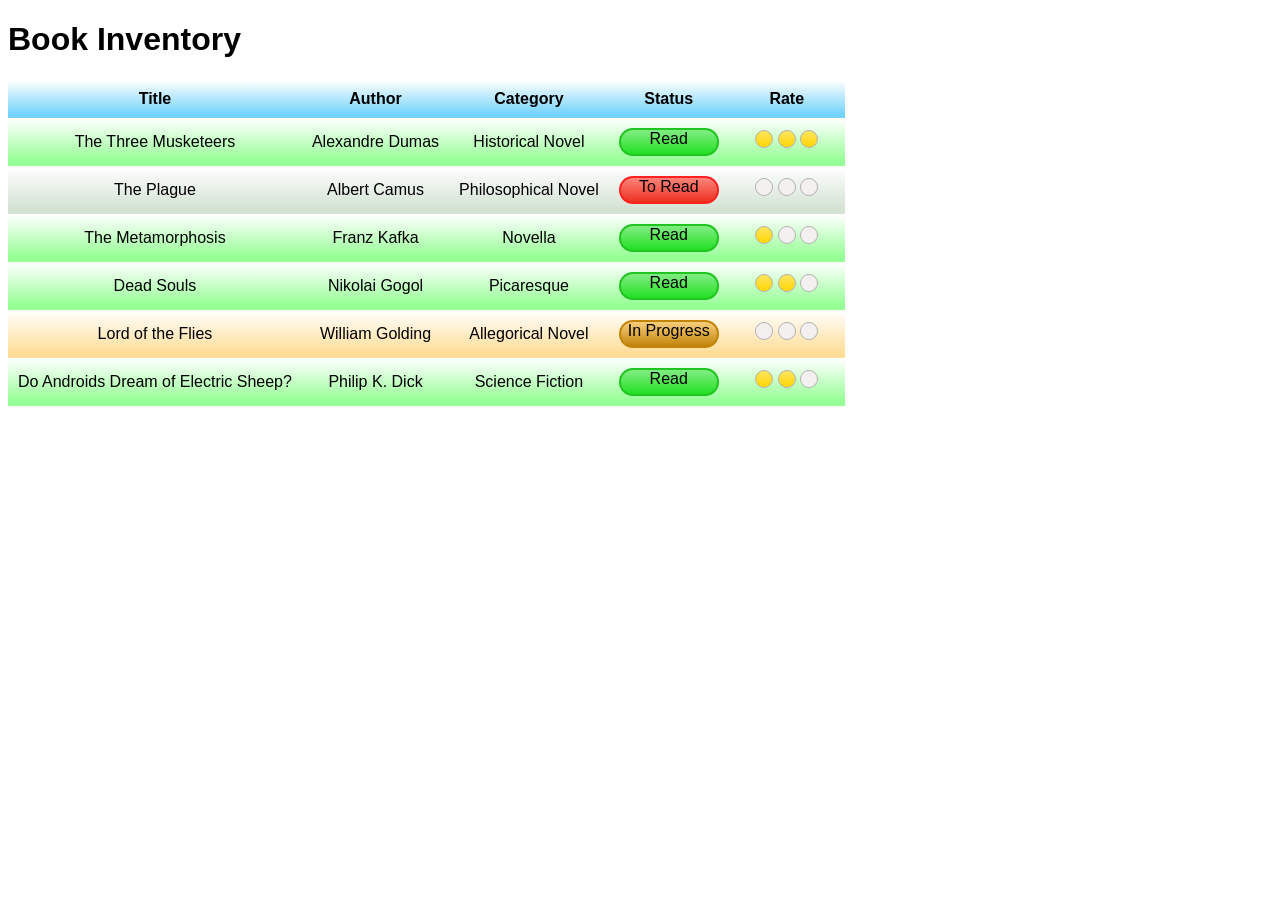
<file: responsive-web-design/build-a-book-inventory-app/index.html>
<!DOCTYPE html>
<html lang="en">

  <head>
    <meta charset="utf-8">
    <title>Book Inventory</title>
    <link rel="stylesheet" href="styles.css">
  </head>

  <body>
    <header>
      <h1>Book Inventory</h1>
    </header>
    <main>
      <table>
        <thead>
          <tr class="header">
            <th>Title</th>
            <th>Author</th>
            <th>Category</th>
            <th>Status</th>
            <th>Rate</th>
          </tr>
        </thead>
        <tbody>
          <tr class="read">
            <td>
              <span class="title">
                The Three Musketeers
              </span>
            </td>
            <td>
              <span class="author"> 
                Alexandre Dumas
              </span>
            </td>
            <td>
              <span class="category">
                Historical Novel
              </span>
            </td>
            <td>
              <span class="status">
                Read
              </span>
            </td>
            <td>
              <span class="rate three">
                <span></span>
                <span></span>
                <span></span>
              </span>
            </td>
          </tr>

          <tr class="to-read">
            <td>
              <span class="title">
                The Plague
              </span>
            </td>
            <td>
              <span class="author"> 
                Albert Camus
              </span>
            </td>
            <td>
              <span class="category">
                Philosophical Novel
              </span>
            </td>
            <td>
              <span class="status">
                To Read
              </span>
            </td>
            <td>
              <span class="rate">
                <span></span>
                <span></span>
                <span></span>
              </span>
            </td>
          </tr>
          
          <tr class="read">
            <td>
              <span class="title">
                The Metamorphosis
              </span>
            </td>
            <td>
              <span class="author"> 
                Franz Kafka
              </span>
            </td>
            <td>
              <span class="category">
                Novella
              </span>
            </td>
            <td>
              <span class="status">
                Read
              </span>
            </td>
            <td>
              <span class="rate one">
                <span></span>
                <span></span>
                <span></span>
              </span>
            </td>
          </tr>
          
          <tr class="read">
            <td>
              <span class="title">
                Dead Souls
              </span>
            </td>
            <td>
              <span class="author"> 
                Nikolai Gogol
              </span>
            </td>
            <td>
              <span class="category">
                Picaresque
              </span>
            </td>
            <td>
              <span class="status">
                Read
              </span>
            </td>
            <td>
              <span class="rate two">
                <span></span>
                <span></span>
                <span></span>
              </span>
            </td>
          </tr>
          
          <tr class="in-progress">
            <td>
              <span class="title">
                Lord of the Flies
              </span>
            </td>
            <td>
              <span class="author"> 
                William Golding
              </span>
            </td>
            <td>
              <span class="category">
                Allegorical Novel
              </span>
            </td>
            <td>
              <span class="status">
                In Progress
              </span>
            </td>
            <td>
              <span class="rate">
                <span></span>
                <span></span>
                <span></span>
              </span>
            </td>
          </tr>
          
          <tr class="read">
            <td>
              <span class="title">
                Do Androids Dream of Electric Sheep?
              </span>
            </td>
            <td>
              <span class="author"> 
                Philip K. Dick
              </span>
            </td>
            <td>
              <span class="category">
                Science Fiction
              </span>
            </td>
            <td>
              <span class="status">
                Read
              </span>
            </td>
            <td>
              <span class="rate two">
                <span></span>
                <span></span>
                <span></span>
              </span>
            </td>
          </tr>
        </tbody>
      </table>

    </main>
  </body>

</html>
</file>
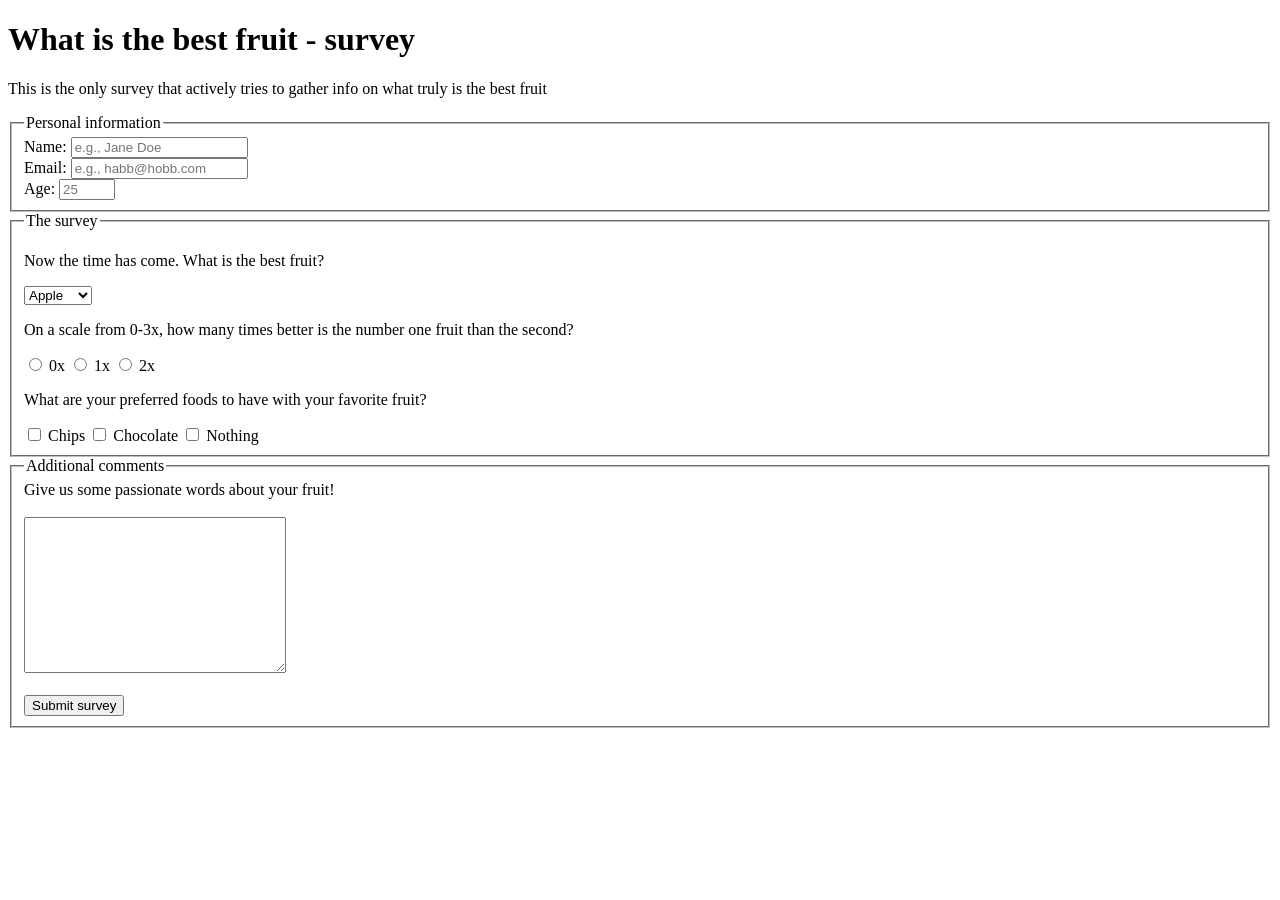
<file: responsive-web-design/build-a-survey-form/index.html>
<!DOCTYPE html>
<html lang="en">
  <head>
    <meta charset="UTF-8" />
    <title>Survey Form</title>
  </head>

  <body>
    <header>
      <h1 id="title">What is the best fruit - survey</h1>
      <p id="description">This is the only survey that actively tries to gather info on what truly is the best fruit</p>
    </header>
    <main>
      <form id="survey-form">
        <fieldset>
          <legend>Personal information</legend>
          <label id="name-label" for="name">Name:</label>
          <input required type="text" id="name" placeholder="e.g., Jane Doe">
          <br>
          <label id="email-label" for="email">Email:</label>
          <input required type="email" id="email" placeholder="e.g., habb@hobb.com">
          <br>
          <label id="number-label" for="number">Age:</label>
          <input type="number" id="number" placeholder="25" min="3" max="120">
        </fieldset>
        <fieldset>
          <legend>The survey</legend>
          <p>Now the time has come. What is the best fruit?<p>
          <select name="fruit" id="dropdown">
            <option value="apple">Apple</option>
            <option value="banana">Banana</option>
            <option value="orange">Orange</option>
          </select>
          <p>On a scale from 0-3x, how many times better is the number one fruit than the second?</p>
          <input id="0times" type="radio" name="scale" value="0">
          <label for="0times">0x</label>
          <input id="1times" type="radio" name="scale" value="1">
          <label for="1times">1x</label>
          <input id="2times" type="radio" name="scale" value="2">
          <label for="2times">2x</label>
          <p>What are your preferred foods to have with your favorite fruit?</p>
          <input type="checkbox" id="chips" value="chips" name="preferred-food">
          <label for="chips">Chips</label>
          <input type="checkbox" id="chocolate" value="chocolate" name="preferred-food">
          <label for="chocolate">Chocolate</label>
          <input type="checkbox" id="nothing" value="nothing" name="preferred-food">
          <label for="nothing">Nothing</label>
        </fieldset>
        <fieldset>
          <legend>Additional comments</legend>
          <label for="comments">Give us some passionate words about your fruit!</label><br><br>
          <textarea id="comments" cols="30" rows="10" name="comments"></textarea><br><br>
          <button id="submit" type="submit">Submit survey</button>
        </fieldset>
      </form>
    </main>
  </body>
</html>
</file>
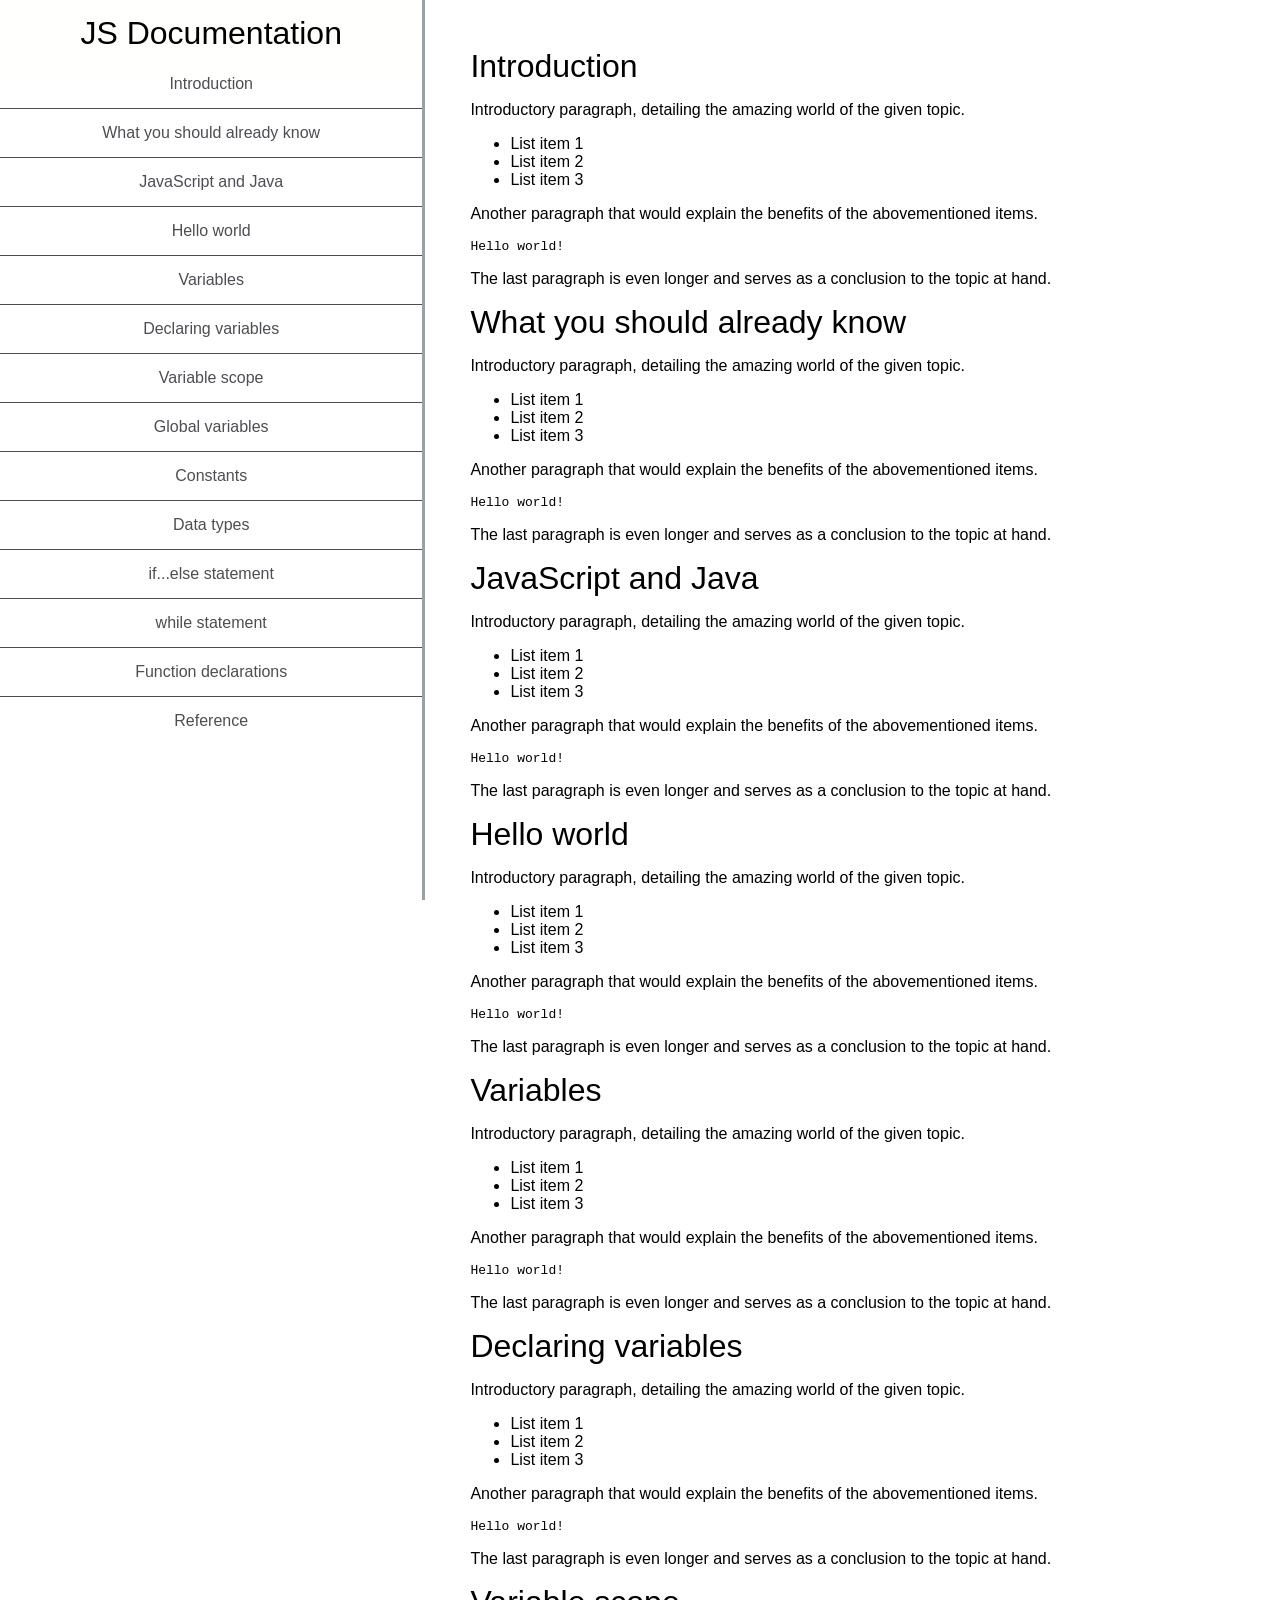
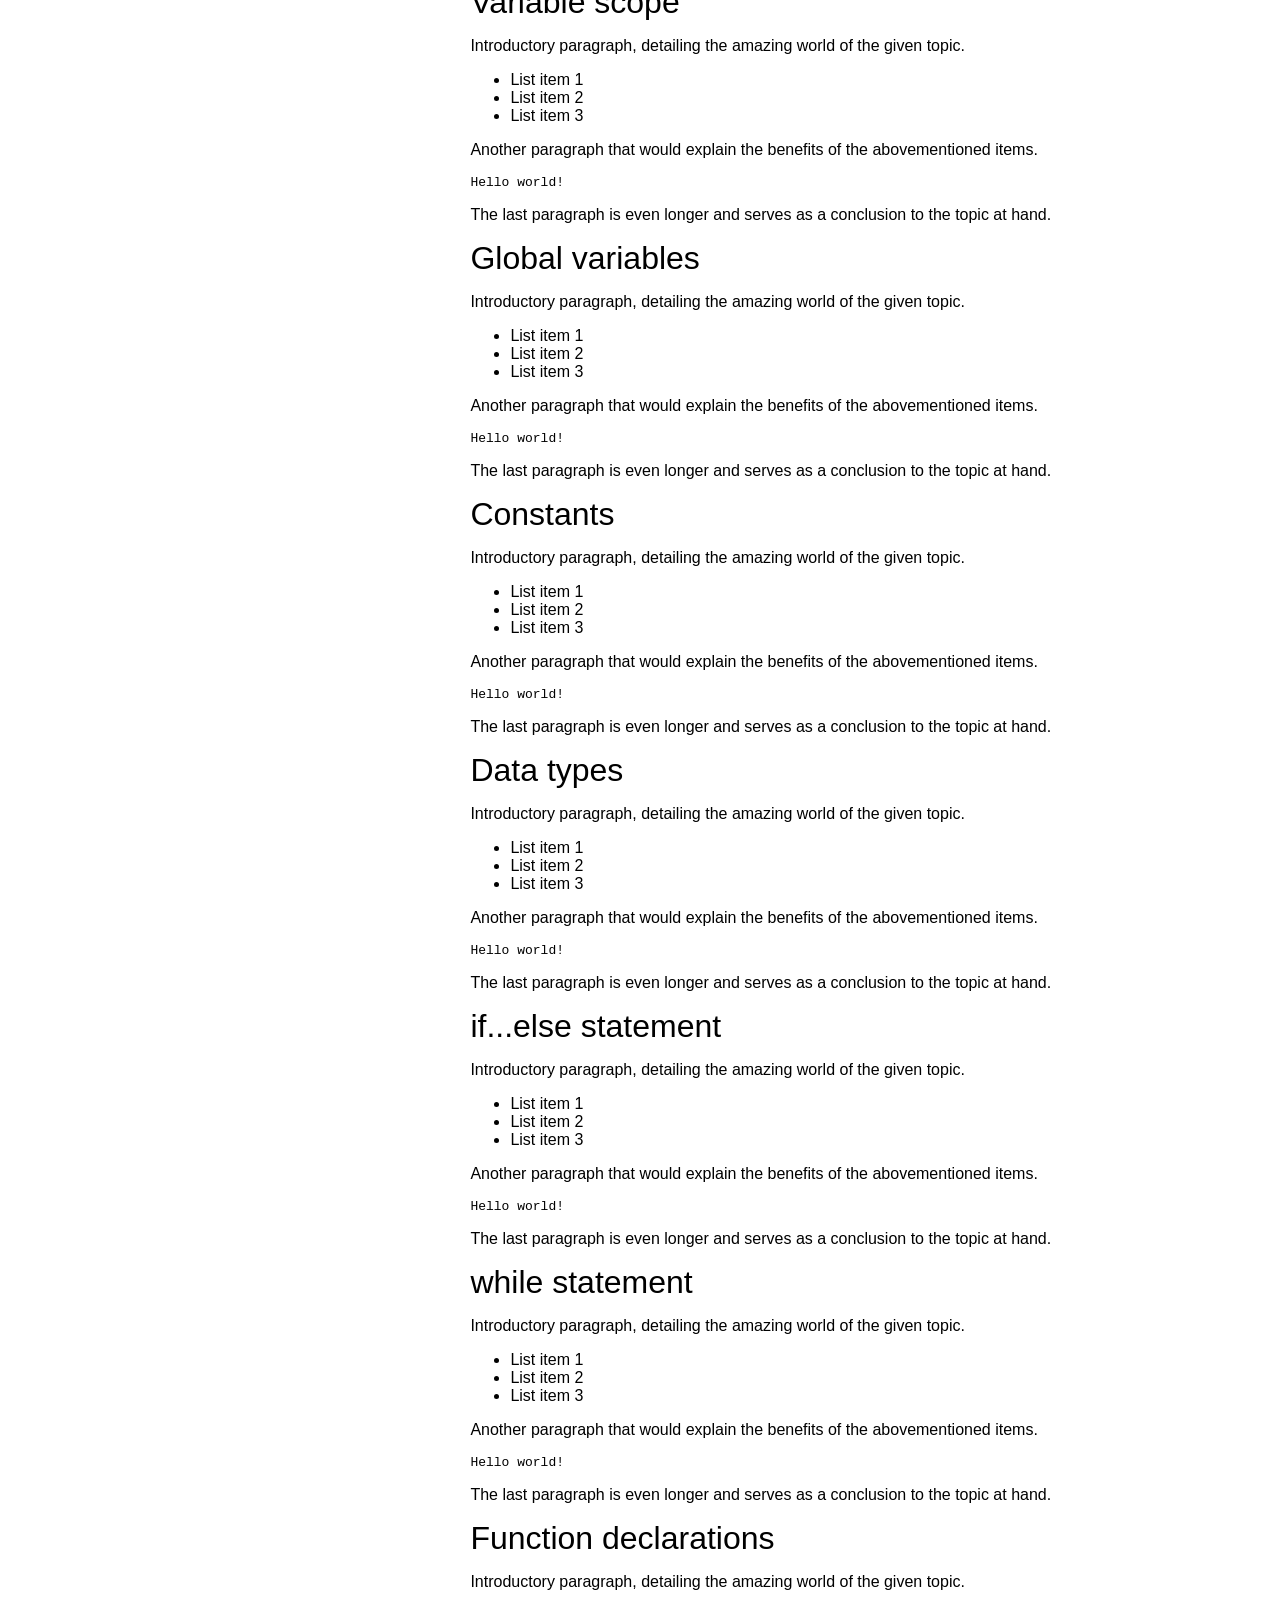
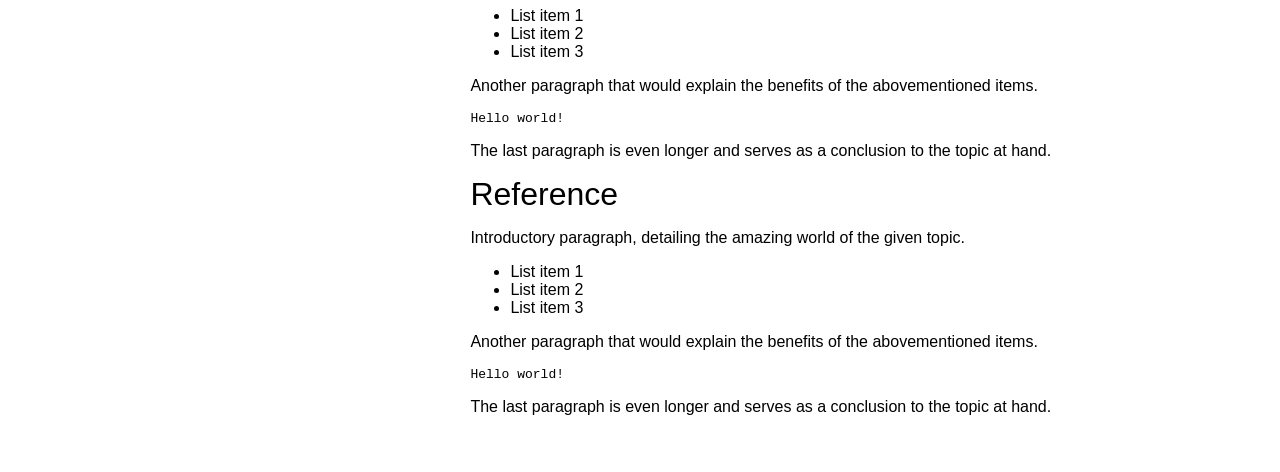
<file: responsive-web-design/build-a-technical-documentation-page/index.html>
<!DOCTYPE html>
<html lang="en">
  <head>
    <meta charset="UTF-8" />
    <title>Technical Documentation Page</title>
    <link rel="stylesheet" href="styles.css">
  </head>

  <body>
    <header>
      <nav id="navbar">
        <header id="nav-header">JS Documentation</header>
        <ul>
          <li><a class="nav-link" href="#Introduction">Introduction</a></li>
          <li><a class="nav-link" href="#What_you_should_already_know">What you should already know</a></li>
          <li><a class="nav-link" href="#JavaScript_and_Java">JavaScript and Java</a></li>
          <li><a class="nav-link" href="#Hello_world">Hello world</a></li>
          <li><a class="nav-link" href="#Variables">Variables</a></li>
          <li><a class="nav-link" href="#Declaring_variables">Declaring variables</a></li>
          <li><a class="nav-link" href="#Variable_scope">Variable scope</a></li>
          <li><a class="nav-link" href="#Global_variables">Global variables</a></li>
          <li><a class="nav-link" href="#Constants">Constants</a></li>
          <li><a class="nav-link" href="#Data_types">Data types</a></li>
          <li><a class="nav-link" href="#if...else_statement">if...else statement</a></li>
          <li><a class="nav-link" href="#while_statement">while statement</a></li>
          <li><a class="nav-link" href="#Function_declarations">Function declarations</a></li>
          <li><a class="nav-link" href="#Reference">Reference</a></li>
        </ul>
      </nav>
    </header>
    <main id="main-doc">
      <section class="main-section" id="Introduction">
        <header>Introduction</header>
        <article>
          <p>Introductory paragraph, detailing the amazing world of the given topic.</p>
          <ul>
            <li>List item 1</li>
            <li>List item 2</li>
            <li>List item 3</li>
          </ul>
          <p>Another paragraph that would explain the benefits of the abovementioned items.</p>
          <code><html><p>Hello world!</p></html></code>
          <p>The last paragraph is even longer and serves as a conclusion to the topic at hand.</p>
        </article>
      </section>
      
      <section class="main-section" id="What_you_should_already_know">
        <header>What you should already know</header>
        <article>
          <p>Introductory paragraph, detailing the amazing world of the given topic.</p>
          <ul>
            <li>List item 1</li>
            <li>List item 2</li>
            <li>List item 3</li>
          </ul>
          <p>Another paragraph that would explain the benefits of the abovementioned items.</p>
          <code><html><p>Hello world!</p></html></code>
          <p>The last paragraph is even longer and serves as a conclusion to the topic at hand.</p>
        </article>
      </section>

      <section class="main-section" id="JavaScript_and_Java">
        <header>JavaScript and Java</header>
        <article>
          <p>Introductory paragraph, detailing the amazing world of the given topic.</p>
          <ul>
            <li>List item 1</li>
            <li>List item 2</li>
            <li>List item 3</li>
          </ul>
          <p>Another paragraph that would explain the benefits of the abovementioned items.</p>
          <code><html><p>Hello world!</p></html></code>
          <p>The last paragraph is even longer and serves as a conclusion to the topic at hand.</p>
        </article>
      </section>

      <section class="main-section" id="Hello_world">
        <header>Hello world</header>
        <article>
          <p>Introductory paragraph, detailing the amazing world of the given topic.</p>
          <ul>
            <li>List item 1</li>
            <li>List item 2</li>
            <li>List item 3</li>
          </ul>
          <p>Another paragraph that would explain the benefits of the abovementioned items.</p>
          <code><html><p>Hello world!</p></html></code>
          <p>The last paragraph is even longer and serves as a conclusion to the topic at hand.</p>
        </article>
      </section>

      <section class="main-section" id="Variables">
        <header>Variables</header>
        <article>
          <p>Introductory paragraph, detailing the amazing world of the given topic.</p>
          <ul>
            <li>List item 1</li>
            <li>List item 2</li>
            <li>List item 3</li>
          </ul>
          <p>Another paragraph that would explain the benefits of the abovementioned items.</p>
          <code><html><p>Hello world!</p></html></code>
          <p>The last paragraph is even longer and serves as a conclusion to the topic at hand.</p>
        </article>
      </section>
    
      <section class="main-section" id="Declaring_variables">
        <header>Declaring variables</header>
        <article>
          <p>Introductory paragraph, detailing the amazing world of the given topic.</p>
          <ul>
            <li>List item 1</li>
            <li>List item 2</li>
            <li>List item 3</li>
          </ul>
          <p>Another paragraph that would explain the benefits of the abovementioned items.</p>
          <code><html><p>Hello world!</p></html></code>
          <p>The last paragraph is even longer and serves as a conclusion to the topic at hand.</p>
        </article>
      </section>
      
      <section class="main-section" id="Variable_scope">
        <header>Variable scope</header>
        <article>
          <p>Introductory paragraph, detailing the amazing world of the given topic.</p>
          <ul>
            <li>List item 1</li>
            <li>List item 2</li>
            <li>List item 3</li>
          </ul>
          <p>Another paragraph that would explain the benefits of the abovementioned items.</p>
          <code><html><p>Hello world!</p></html></code>
          <p>The last paragraph is even longer and serves as a conclusion to the topic at hand.</p>
        </article>
      </section>

      <section class="main-section" id="Global_variables">
        <header>Global variables</header>
        <article>
          <p>Introductory paragraph, detailing the amazing world of the given topic.</p>
          <ul>
            <li>List item 1</li>
            <li>List item 2</li>
            <li>List item 3</li>
          </ul>
          <p>Another paragraph that would explain the benefits of the abovementioned items.</p>
          <code><html><p>Hello world!</p></html></code>
          <p>The last paragraph is even longer and serves as a conclusion to the topic at hand.</p>
        </article>
      </section>

      <section class="main-section" id="Constants">
        <header>Constants</header>
        <article>
          <p>Introductory paragraph, detailing the amazing world of the given topic.</p>
          <ul>
            <li>List item 1</li>
            <li>List item 2</li>
            <li>List item 3</li>
          </ul>
          <p>Another paragraph that would explain the benefits of the abovementioned items.</p>
          <code><html><p>Hello world!</p></html></code>
          <p>The last paragraph is even longer and serves as a conclusion to the topic at hand.</p>
        </article>
      </section>

      <section class="main-section" id="Data_types">
        <header>Data types</header>
        <article>
          <p>Introductory paragraph, detailing the amazing world of the given topic.</p>
          <ul>
            <li>List item 1</li>
            <li>List item 2</li>
            <li>List item 3</li>
          </ul>
          <p>Another paragraph that would explain the benefits of the abovementioned items.</p>
          <code><html><p>Hello world!</p></html></code>
          <p>The last paragraph is even longer and serves as a conclusion to the topic at hand.</p>
        </article>
      </section>

      <section class="main-section" id="if...else_statement">
        <header>if...else statement</header>
        <article>
          <p>Introductory paragraph, detailing the amazing world of the given topic.</p>
          <ul>
            <li>List item 1</li>
            <li>List item 2</li>
            <li>List item 3</li>
          </ul>
          <p>Another paragraph that would explain the benefits of the abovementioned items.</p>
          <code><html><p>Hello world!</p></html></code>
          <p>The last paragraph is even longer and serves as a conclusion to the topic at hand.</p>
        </article>
      </section>

      <section class="main-section" id="while_statement">
        <header>while statement</header>
        <article>
          <p>Introductory paragraph, detailing the amazing world of the given topic.</p>
          <ul>
            <li>List item 1</li>
            <li>List item 2</li>
            <li>List item 3</li>
          </ul>
          <p>Another paragraph that would explain the benefits of the abovementioned items.</p>
          <code><html><p>Hello world!</p></html></code>
          <p>The last paragraph is even longer and serves as a conclusion to the topic at hand.</p>
        </article>
      </section>

      <section class="main-section" id="Function_declarations">
        <header>Function declarations</header>
        <article>
          <p>Introductory paragraph, detailing the amazing world of the given topic.</p>
          <ul>
            <li>List item 1</li>
            <li>List item 2</li>
            <li>List item 3</li>
          </ul>
          <p>Another paragraph that would explain the benefits of the abovementioned items.</p>
          <code><html><p>Hello world!</p></html></code>
          <p>The last paragraph is even longer and serves as a conclusion to the topic at hand.</p>
        </article>
      </section>

      <section class="main-section" id="Reference">
        <header>Reference</header>
        <article>
          <p>Introductory paragraph, detailing the amazing world of the given topic.</p>
          <ul>
            <li>List item 1</li>
            <li>List item 2</li>
            <li>List item 3</li>
          </ul>
          <p>Another paragraph that would explain the benefits of the abovementioned items.</p>
          <code><html><p>Hello world!</p></html></code>
          <p>The last paragraph is even longer and serves as a conclusion to the topic at hand.</p>
        </article>
      </section>
    
    </main>
  </body>
</html>
</file>
<file: responsive-web-design/build-a-book-inventory-app/styles.css>
html {
  font-family: Arial, sans-serif;
}

span {
  display: inline-block;
}

table {
  border-collapse: collapse;
  text-align: center;
}

th, td {
  padding: 10px;
}


tr[class="read"] {
  background-image: linear-gradient(#fff 1%, #95FF95 90%);
}


tr[class="to-read"] {
  background-image: linear-gradient(#fff 1%, #D3E2D3 90%);
}

tr[class="in-progress"] {
  background-image: linear-gradient(#fff 1%, #FFDD97 90%);
}

tr[class="header"] {
    background-image: linear-gradient(#fff 1%, #74D3FA 90%);
}

tr[class="to-read"] span[class="status"] {
  background-image: linear-gradient(#FF847A 0%, #EC301F 100%);
  border: 2px solid #ff201F;
  border-radius: 50px;
}

tr[class="in-progress"] span[class="status"] {
  background-image: linear-gradient(#F8CE7C 0%, #C2850A 100%
  );
  border: 2px solid #C2850A;
  border-radius: 50px;
}

tr[class="read"] span[class="status"] {
  background-image: linear-gradient(#82ED82 0%, #24E024 100%);
  border: 2px solid #1fc41f;
  border-radius: 50px;
  vertical-align: middle;
}

span[class="status"], span[class^="rate"] {
  width: 6rem;
  height: 1.5rem;
  padding: 0px;
  text-align: center;
}

span[class^="rate"] > span {
  border: 1px solid #B3B1B1;
  height: 1rem;
  width: 1rem;
  margin: 0 auto;
  border-radius: 50%;
  background-color: #F4F0F0;
}

span[class~="one"] > :first-child {
  background-image: linear-gradient(#FFE55E 0%, #FFD503 100%);
}

span[class~="two"] > :first-child, span[class~="two"] > :nth-child(2) {
  background-image: linear-gradient(#FFE55E 0%, #FFD503 100%);
}

span[class~="three"] > span {
  background-image: linear-gradient(#FFE55E 0%, #FFD503 100%);
}
</file>
<file: responsive-web-design/build-a-technical-documentation-page/styles.css>
@media (min-width: 576px) {
  #navbar {
    position: fixed;
    left: 0px;
    top: 0px;
    width: 33vw;
    height: 100vh;
    border-right: 3px solid #99A2A2;
    overflow-y: auto;
    overflow-x: hidden;
  }

  #nav-header {
    position: fixed;
    top: 0;
    left: 0;
    background: #FFFFFE;
    width: 33vw;
    font-size: 1.3rem;
    text-align: center;
    padding: 15px 0 25px 0;
    box-sizing: border-box;
    overflow-x: hidden;
  }
}

#navbar {
  text-align: center;
  font-size: 1.2rem;
}

#nav-header {
  font-size: 2rem;
}

html {
  font-family: open sans, arial, sans-serif;
}

#navbar ul {
  padding: 0px;
  padding-top: 40px;
}

#navbar li {
  box-sizing: border-box;
  width: 100%;
  list-style: none;
  padding: 15px;
  font-size: 1rem;
  border-top: 1px solid #4d4e53;
  cursor: pointer;
}

a {
  color: #4d4e53;
  text-decoration: none;
}

#main-doc {
  position: absolute;
  margin-left: 33vw;
  padding: 40px;
}

.main-section header {
  font-size: 2rem;
}
</file>
